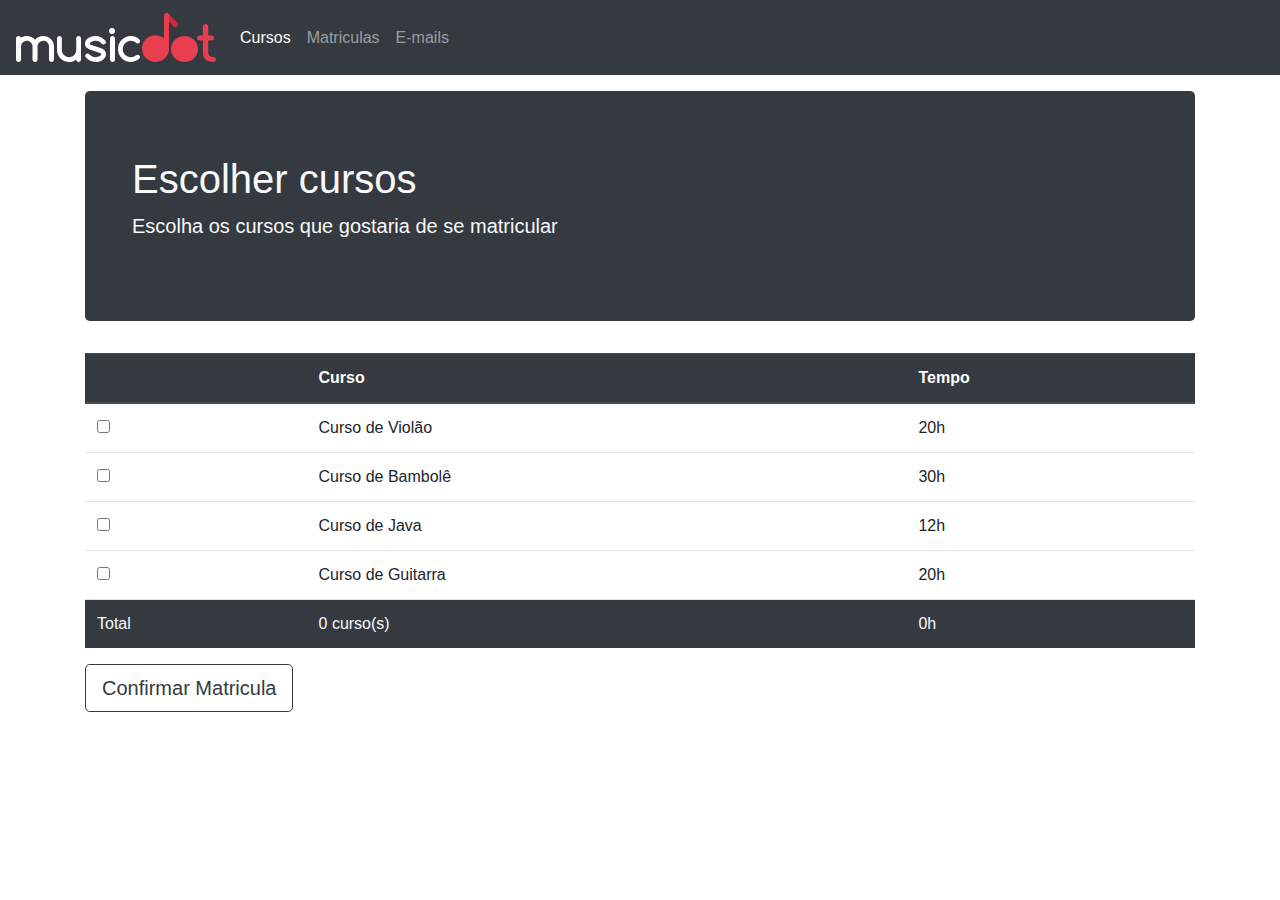
<file: matricula.html>
<!DOCTYPE html>
<html lang="en">
<head>
    <meta charset="UTF-8">
    <meta name="viewport" content="width=device-width, initial-scale=1.0">
    <title>Matriculas | MusicDot</title>
    <link rel="shortcut icon" href="img/favicon.ico" type="image/x-icon">
    <link rel="stylesheet" href="css/bootstrap.css">
</head>
<body>
    
    <header class="header">
        <nav class="navbar navbar-expand-sm navbar-dark bg-dark">
            <a href="index.html" class="navbar-brand">
                <img src="img/musicdot-logo-light.svg" alt="" class="header-navbar-logo">
            </a>
            <button class="navbar-toggler" data-toggle="collapse" data-target="#conteudo"
                    aria-controls="conteudo" aria-expanded="false" aria-label="Navegação">
                <span class="navbar-toggler-icon"></span>
            </button>
            <div class="collapse navbar-collapse" id="conteudo">
                <ul class="navbar-nav mr-auto">
                    <li class="nav-item active">
                        <a href="" class="nav-link">Cursos</a>
                    </li>
                    <li class="nav-item">
                        <a href="" class="nav-link">Matriculas</a>
                    </li>
                    <li class="nav-item">
                        <a href="" class="nav-link">E-mails</a>
                    </li>
                </ul>
            </div>
        </nav>
    </header>
    <main class="container mb-4">
        <div class="jumbotron bg-dark text-light mt-3">
            <div class="container">
                <h1>Escolher cursos</h1>
                <p class="lead">Escolha os cursos que gostaria de se matricular</p>
            </div>
        </div>

        <table class="table table-hover rounded-top">
            <thead class="thead-dark">
                <tr>
                    <th></th>
                    <th>Curso</th>
                    <th>Tempo</th>
                </tr>
            </thead>
            <tbody>
                <tr>
                    <td><input type="checkbox" name="curso" value="20"></td>
                    <td>Curso de Violão</td>
                    <td>20h</td>
                </tr>
                <tr>
                    <td><input type="checkbox" name="curso" value="30"></td>
                    <td>Curso de Bambolê</td>
                    <td>30h</td>
                </tr>
                <tr>
                    <td><input type="checkbox" name="curso" value="12"></td>
                    <td>Curso de Java</td>
                    <td>12h</td>
                </tr>
                <tr>
                    <td><input type="checkbox" name="curso" value="20"></td>
                    <td>Curso de Guitarra</td>
                    <td>20h</td>
                </tr>
                <tr class="bg-dark text-light">
                    <td>Total</td>
                    <td class="js-total-de-cursos">0 curso(s)</td>
                    <td class="js-total-de-horas">0h</td>
                </tr>
            </tbody>
        </table>
        <button class="btn btn-outline-dark btn-lg mb-4">
            Confirmar Matricula
        </button>
    </main>


    <script src="js/matricula.js"></script>
</body>
</html>
</file>
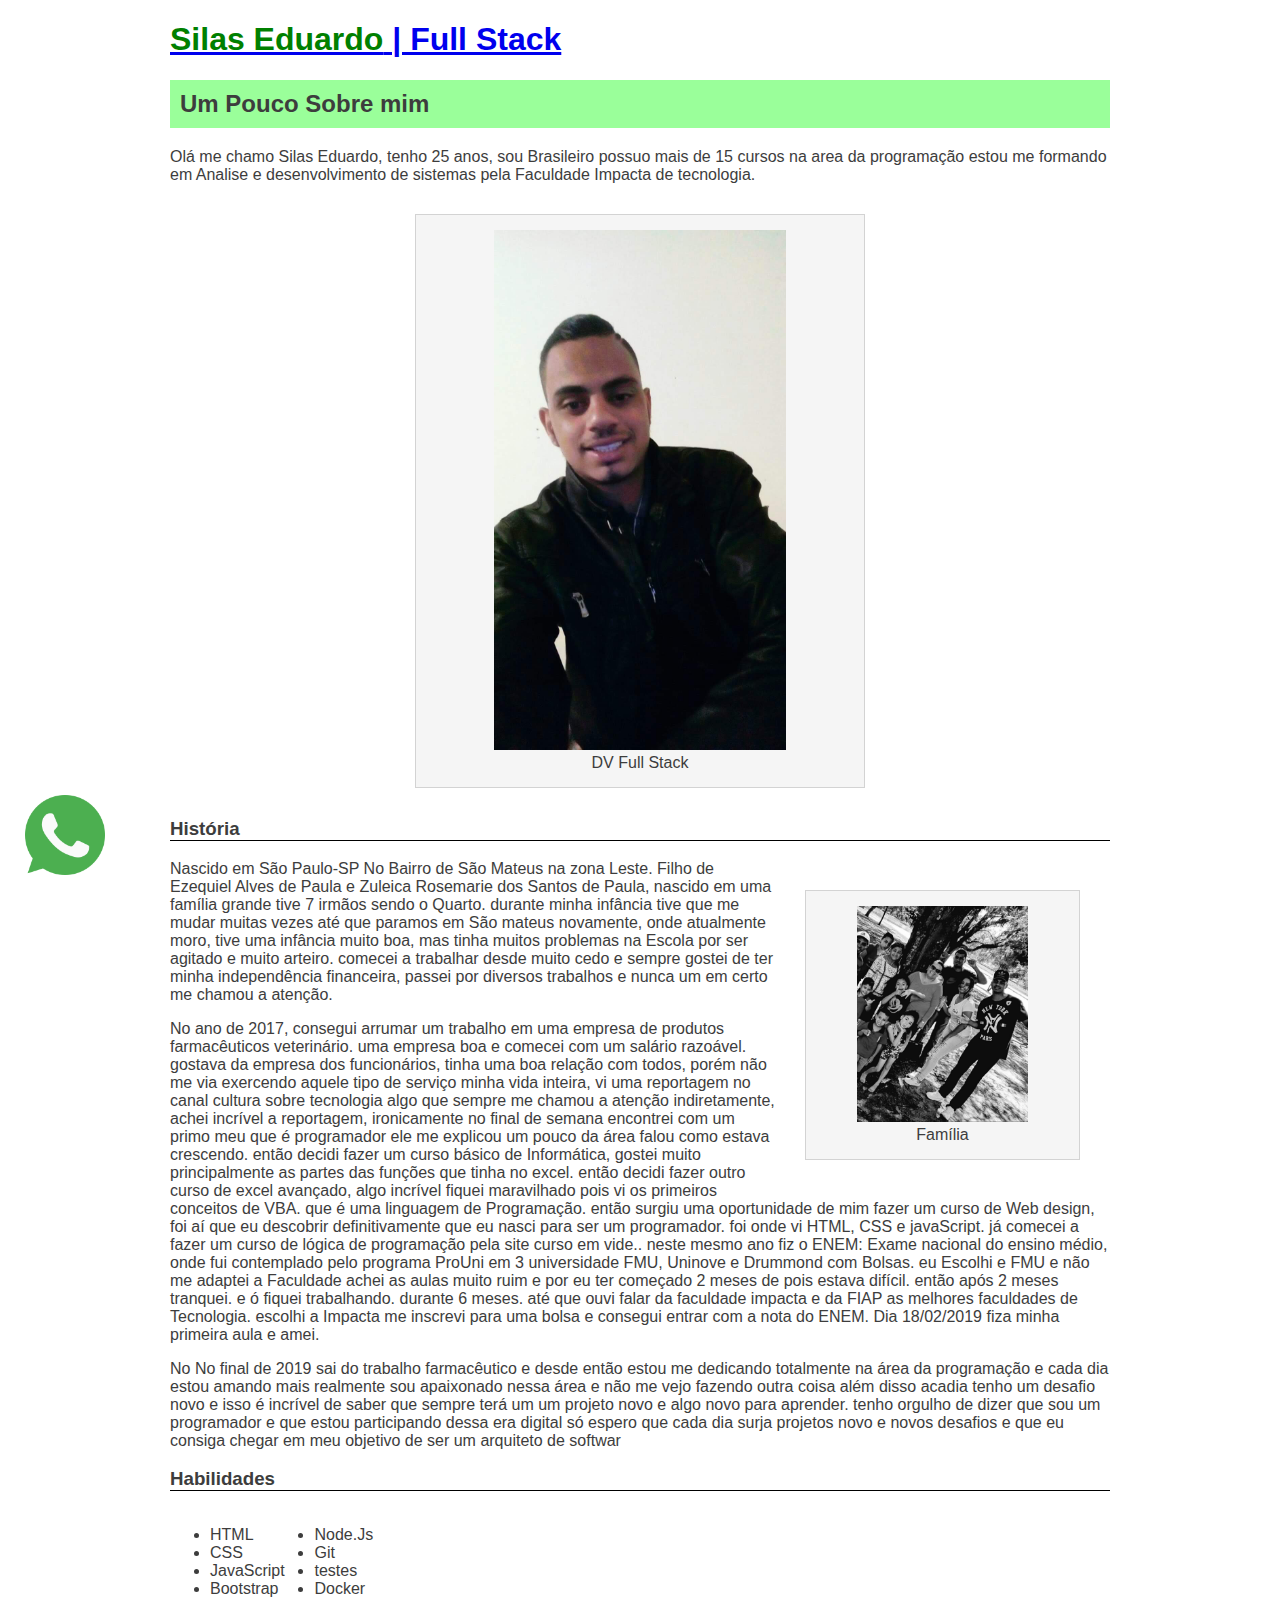
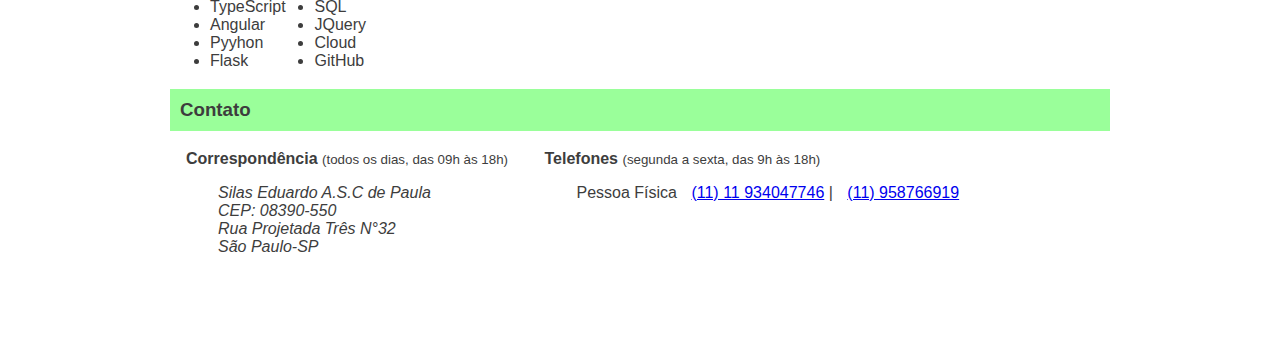
<file: sobre.html>
<!DOCTYPE html>
<html lang="pt-br">
<head>
    <meta charset="UTF-8">
    <meta name="viewport" content="width=device-width, initial-scale=1.0">
    <title>Full Stack | sobre Silas</title>
    <link rel="shortcut icon" href="img/codigo.svg" type="image/x-icon">
    <link rel="stylesheet" href="css/sobre.css">
</head>
<body>

    <h1>
        <a href="index.html"><strong class="nome-principal"> Silas Eduardo</strong> | Full Stack</a>
    </h1>

    <h2 class="titulo"> Um Pouco Sobre mim</h2>

    <p>
        Olá me chamo Silas Eduardo, tenho 25 anos, sou Brasileiro possuo mais de 15 cursos na area da programação 
        estou me formando em Analise e desenvolvimento de sistemas pela Faculdade Impacta de tecnologia.

    </p>
    <p>
       
    </p>

    <figure class="foto-550px">
        <img src="img/fodo-sobre.jpg" alt="DEV Full Stack">
        <figcaption>
            DV Full Stack
        </figcaption>
    </figure>

    <h3 id="historia" class="subtitulo">História</h3>

    <figure class="foto-direita">
        <img src="img/familia.jpeg" alt="Foto da Família Tüpfeln">
        <figcaption>
            Família
        </figcaption>
    </figure>

    <p>
        Nascido em São Paulo-SP No Bairro de São Mateus na zona Leste. Filho de Ezequiel Alves de Paula
        e Zuleica Rosemarie dos Santos de Paula, nascido em uma família grande tive 7 irmãos sendo o Quarto.
        durante minha infância tive que me mudar muitas vezes até que paramos em São mateus novamente, onde 
        atualmente moro, tive uma infância muito boa, mas tinha muitos problemas na Escola por ser agitado e muito 
        arteiro. 
        comecei a trabalhar desde muito cedo e sempre gostei de ter minha independência financeira, passei por diversos 
        trabalhos e nunca um em certo me chamou a atenção.
    </p>
    <p>
        No ano de 2017, consegui arrumar um trabalho em uma empresa de produtos farmacêuticos veterinário.
        uma empresa boa e comecei com um salário razoável. gostava da empresa dos funcionários, tinha uma boa relação
        com todos, porém não me via exercendo aquele tipo de serviço minha vida inteira, vi uma reportagem no canal cultura
        sobre tecnologia algo que sempre me chamou a atenção indiretamente, achei incrível a reportagem, ironicamente no final
        de semana encontrei com um primo meu que é programador ele me explicou um pouco da área falou como estava crescendo.
        então decidi fazer um curso básico de Informática, gostei muito principalmente as partes das funções que tinha no excel.
        então decidi fazer outro curso de excel avançado, algo incrível fiquei maravilhado pois vi os primeiros conceitos de VBA.
        que é uma linguagem de Programação. então surgiu uma oportunidade de mim fazer um curso de Web design, foi aí que eu descobrir
        definitivamente que eu nasci para ser um programador. foi onde vi HTML, CSS e javaScript. já comecei a fazer um curso de lógica
        de programação pela site curso em vide..
        neste mesmo ano fiz o ENEM: Exame nacional do ensino médio, onde fui contemplado pelo programa ProUni em 3 universidade
        FMU, Uninove e Drummond com Bolsas. eu Escolhi e FMU e não me adaptei a Faculdade achei as aulas muito ruim e por eu ter começado 2 meses de pois estava difícil. então após 2 meses tranquei.
        e ó fiquei trabalhando. durante 6 meses.
        até que ouvi falar da faculdade impacta e da FIAP as melhores faculdades de Tecnologia.
        escolhi a Impacta me inscrevi para uma bolsa e consegui entrar com a nota do ENEM.
        Dia 18/02/2019 fiza minha primeira aula e amei.
    </p>

    <p>
        No No final de 2019 sai do trabalho farmacêutico e desde então estou me dedicando totalmente na área da programação e cada dia estou amando mais
        realmente sou apaixonado nessa área e não me vejo fazendo outra coisa além disso acadia tenho um desafio novo e isso é incrível de saber que
        sempre terá um um projeto novo e algo novo para aprender. tenho orgulho de dizer  que sou um programador e que estou participando dessa era digital
        só espero que cada dia surja projetos novo e novos desafios e que eu consiga chegar em meu objetivo de ser um arquiteto de softwar

    </p>
      
    <h3 id="diferenciais" class="subtitulo">Habilidades</h3>
    <div class="lista-1">
        <ul>
            <li>HTML</li>
            <li>CSS</li>
            <li>JavaScript</li>
            <li>Bootstrap</li>
            <li>TypeScript            </li>
            <li>Angular</li>
            <li>Pyyhon</li>
            <li>Flask</li>
        </ul>
    </div>
    <div class="lista-1">
        <ul>
            <li>Node.Js</li>
            <li>Git</li>
            <li>testes</li>
            <li>Docker</li>
            <li>SQL</li>
            <li>JQuery</li>
            <li>Cloud</li>
            <li>GitHub</li>
        </ul>
    </div>
    

    <h3 class="titulo">Contato</h3>
    <section class="contato__secao">
        <h4 class="contato__subtitulo">Correspondência</h4>
        <small>(todos os dias, das 09h às 18h)</small>
        <address class="contato__info">
            Silas Eduardo A.S.C de Paula <br>
            CEP: 08390-550<br>
            Rua Projetada Três N°32<br>
            São Paulo-SP <br>

        </address>
    </section>

    <section class="contato__secao contato__secao--telefone">
        <h4 class="contato__subtitulo">Telefones</h4>
        <small>(segunda a sexta, das 9h às 18h)</small>
        <dl class="contato__info">
            <dt class="contato__info-titulo">Pessoa Física</dt>
            <dd class="contato__info-descricao">
                <a href="tel://1141183319">(11) 11 934047746</a>
            </dd>

            <dt class="contato__info-titulo"> |</dt>
            <dd class="contato__info-descricao">
                <a href="tel://9110">(11) 958766919</a>
            </dd>
        </dl>
    </section>



    <footer class="rodape">

    
                
                <a href="https://api.whatsapp.com/send?l=pt&amp;phone=5511934047746"><img src="img/whatsapp.png" style="height:80px; position:fixed; bottom: 25px; left: 25px; z-index:100;" data-selector="img"></a>
        
        

    </footer>
</body>
</html>
</file>
<file: css/sobre.css>
* {
    box-sizing: border-box;
}

html {
    scroll-behavior: smooth;
}

body {
    font-family: Arial, Helvetica, sans-serif;
    color: #3D3D3D;
    width: 80%;
    max-width: 940px;
    margin-left: auto;
    margin-right: auto;
}

.titulo {
    background-color: #9aff9a;
    padding: 10px;
}

.subtitulo {
    border-bottom: 1px solid black;
}

figure {
    margin: 30px;
    padding: 15px;
    text-align: center;
    background-color: whitesmoke;
    border: 1px solid lightgrey;
    max-width: 100%;
}

figure img {
    width: 70%;
}

.foto-550px {
    width:450px;
    margin-left: auto;
    margin-right: auto;
}

.foto-direita {
    width: 275px;
    float: right;
}

.contato__subtitulo {
    display: inline;
}

.contato__info {
    margin: 16px 0 24px;
    padding-left: 32px;
}

.contato__info-titulo {
    display: inline;
}

.contato__info-descricao {
    display: inline;
    margin-left: 10px;
}

.contato__secao {
    display: inline-block;
    margin-left: 16px;
    vertical-align: top;
}

.contato__secao--telefone {
    margin-left: 32px;
}

.rodape {
    padding: 1.75em 0;
    font-size: 1.1rem;
}

.rodape__logo {
    width: 6em;
}

.rodape__copyright {
    display: inline;
    margin-left: 1em;
}

@media (max-width: 622px) {
    .foto-direita {
        float: none;
        margin: 0 auto;
    }
}

@media (max-width: 446px) {
    .contato__subtitulo {
        display: block;
        margin-bottom: 0;
    }

    .contato__info {
        padding-left: 5px;
        font-size: .92em;
        border-left: 2px solid lightgrey;
    }

    .rodape {
        font-size: .92em;
    }
}

@media (max-width: 342px) {
    .contato__info-descricao {
        display: block;
        margin-left: 1em;
    }
    
}
.nome-principal{
    color: green;
    
}

div {
    width: 100px;
    height: 100px;
    display: inline-block;
    border-left: 2em;

}
</file>
